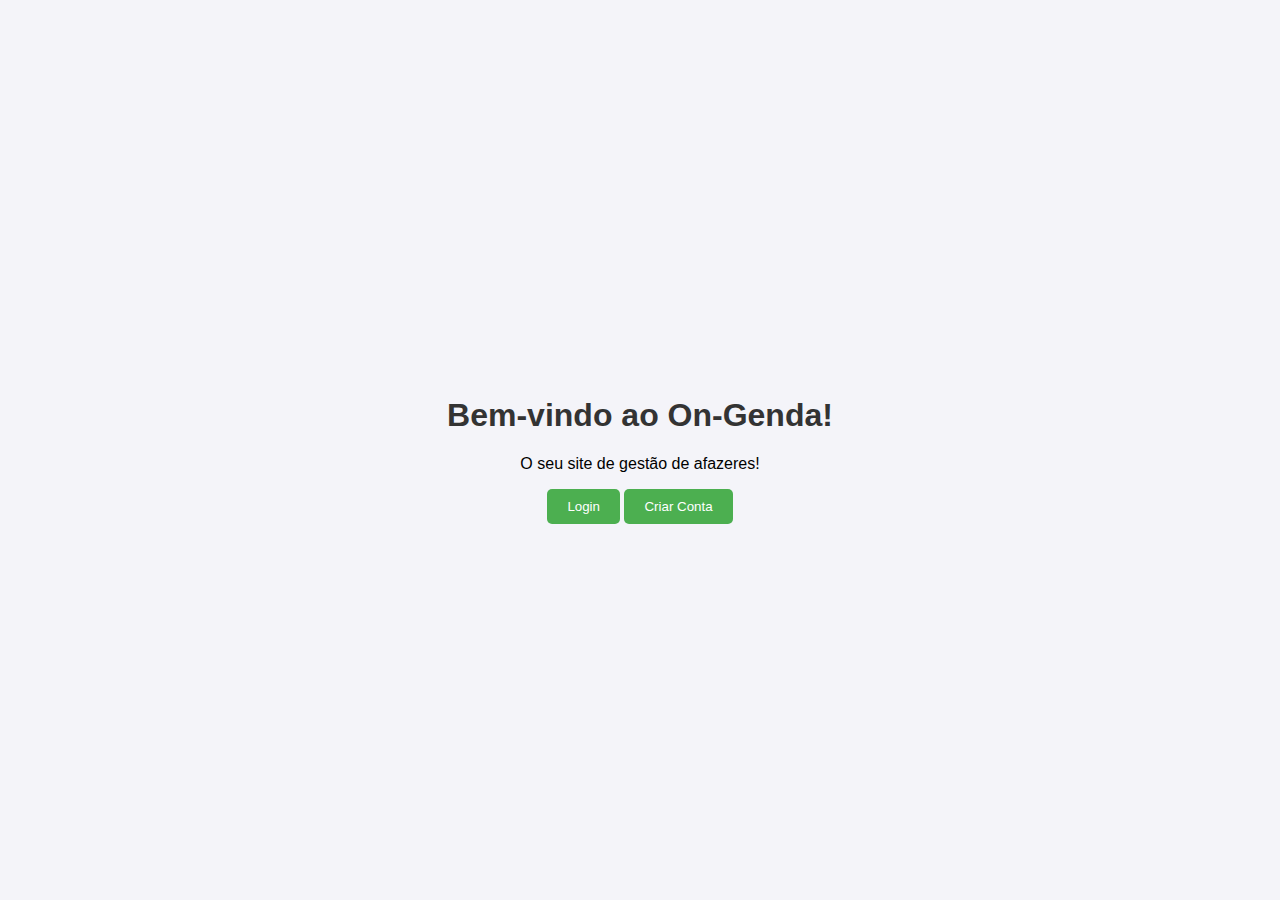
<file: index.html>
<!DOCTYPE html>
<html lang="pt-br">
<head>
  <meta charset="UTF-8">
  <meta http-equiv="X-UA-Compatible" content="IE=edge">
  <meta name="viewport" content="width=device-width, initial-scale=1.0">
  <title>On-Genda - Página Inicial</title>
  <link rel="stylesheet" href="login.css">
</head>
<body>
  <div class="container">
    <h1>Bem-vindo ao On-Genda!</h1>
    <p>O seu site de gestão de afazeres!</p>
    <a href="login.html"><button>Login</button></a>
    <a href="conta.html"><button>Criar Conta</button></a>
  </div>
</body>
</html>
</file>
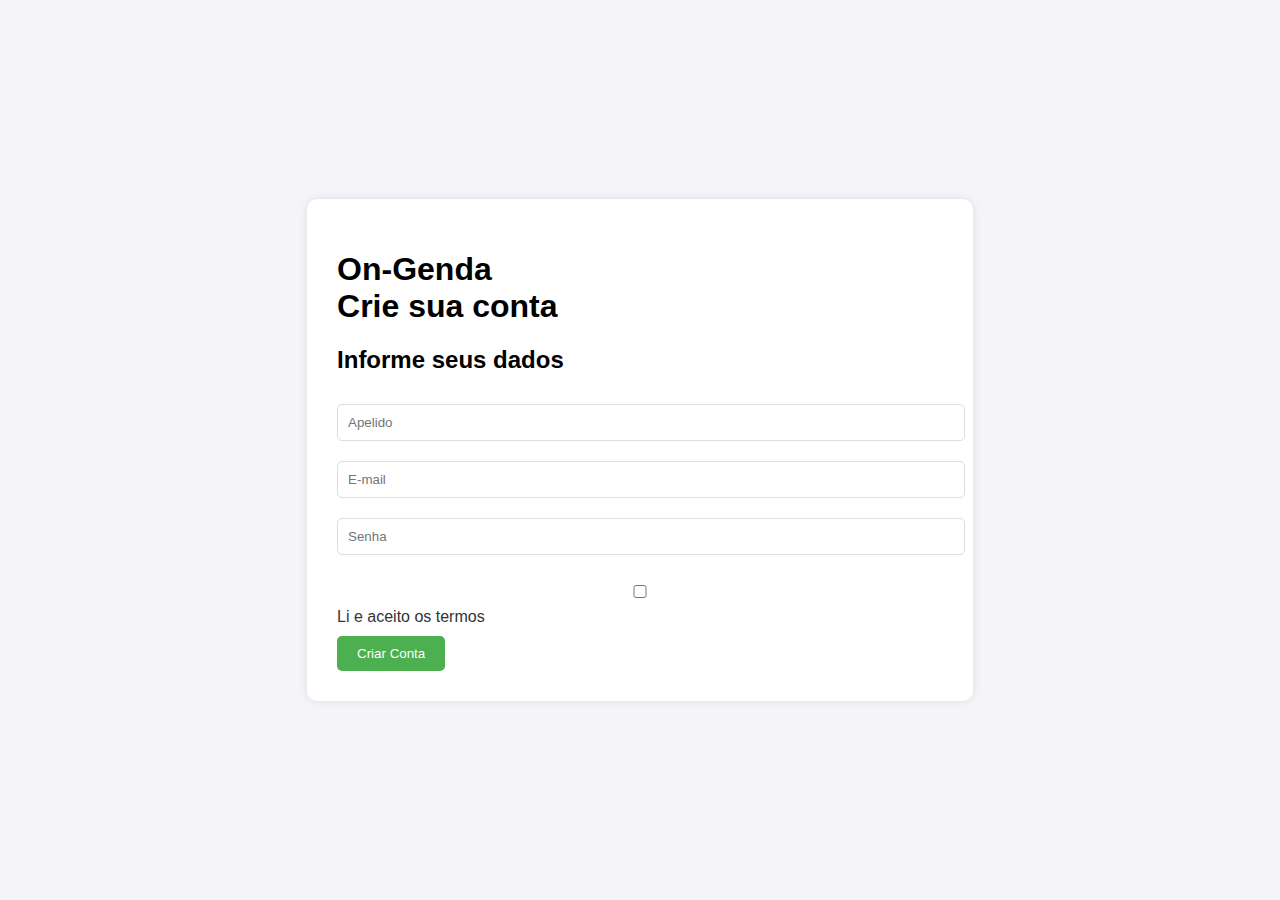
<file: conta.html>
<!DOCTYPE html>
<html lang="pt-br">
<head>
  <meta charset="UTF-8">
  <meta name="viewport" content="width=device-width, initial-scale=1.0">
  <title>On-Genda - Criar Conta</title>
  <link rel="stylesheet" href="conta.css">
  <script src="conta.js" defer></script>
</head>
<body>
  <div id="container">
    <div class="box-login">
      <h1>On-Genda<br>Crie sua conta</h1>
      <div class="box-account">
        <h2>Informe seus dados</h2>
        <input type="text" id="username" placeholder="Apelido" required>
        <input type="email" id="email" placeholder="E-mail" required>
        <input type="password" id="password" placeholder="Senha" required>
        <div class="check">
          <input type="checkbox" id="termo">
          <label for="termo">Li e aceito os termos</label>
        </div>
        <button onclick="createAccount()">Criar Conta</button>
      </div>
    </div>
  </div>
</body>
</html>
</file>
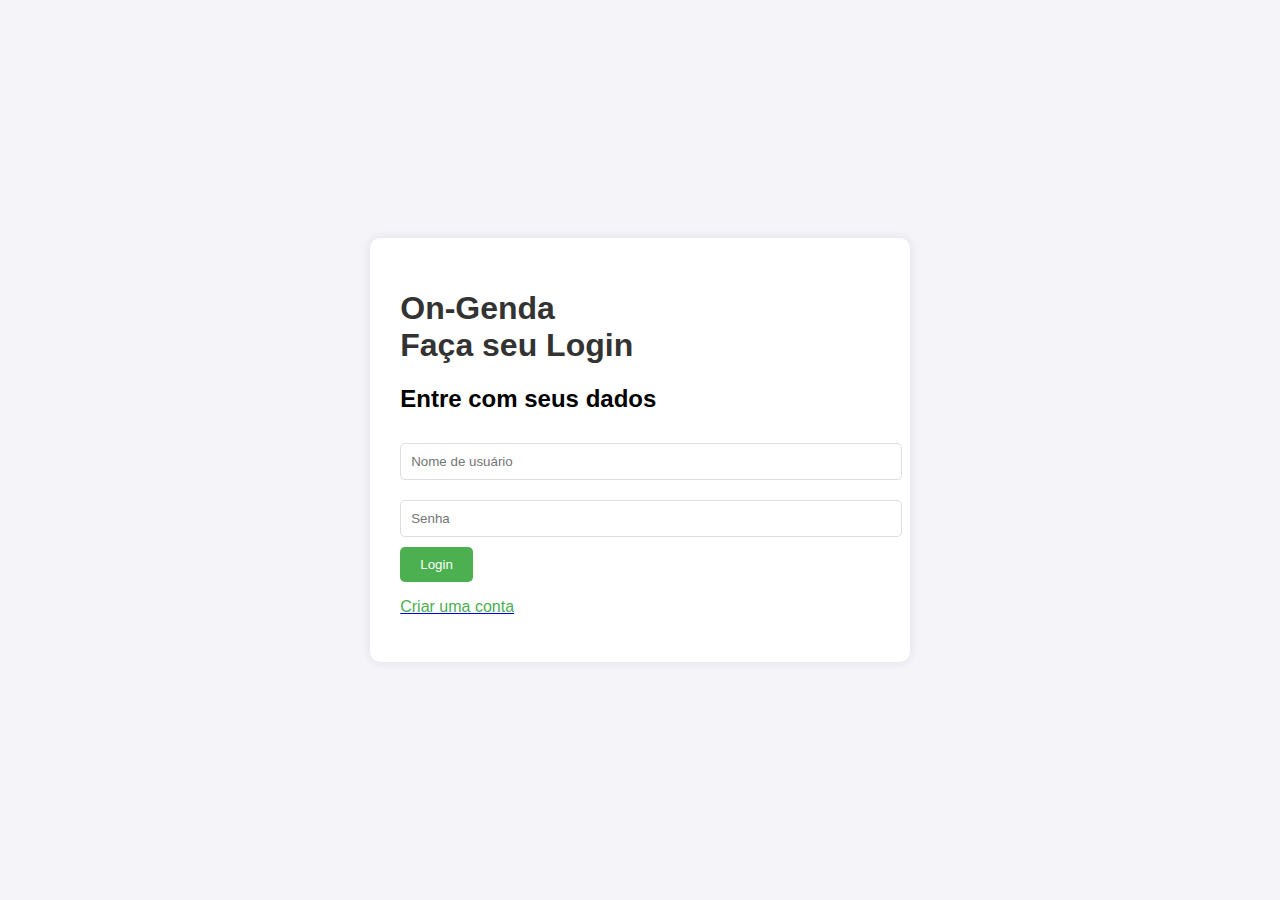
<file: login.html>
<!DOCTYPE html>
<html lang="pt-br">
<head>
  <meta charset="UTF-8">
  <meta name="viewport" content="width=device-width, initial-scale=1.0">
  <title>On-Genda - Login</title>
  <link rel="stylesheet" href="login.css">
  <script src="login.js" defer></script>
</head>
<body>
  <div id="container">
    <div class="box-login">
      <h1>On-Genda<br>Faça seu Login</h1>
      <div class="box">
        <h2>Entre com seus dados</h2>
        <input type="text" id="username" placeholder="Nome de usuário" required>
        <input type="password" id="password" placeholder="Senha" required>
        <button onclick="loginUser()">Login</button>
        <a href="conta.html"><p>Criar uma conta</p></a>
      </div>
    </div>
  </div>
</body>
</html>
</file>
<file: login.css>
body {
    font-family: Arial, sans-serif;
    background-color: #f4f4f9;
    display: flex;
    justify-content: center;
    align-items: center;
    height: 100vh;
    margin: 0;
  }
  
  .container {
    text-align: center;
  }
  
  h1 {
    color: #333;
  }
  
  .box-login {
    background: white;
    padding: 30px;
    border-radius: 10px;
    box-shadow: 0 0 10px rgba(0, 0, 0, 0.1);
  }
  
  input {
    width: 100%;
    padding: 10px;
    margin: 10px 0;
    border-radius: 5px;
    border: 1px solid #ddd;
  }
  
  button {
    background-color: #4CAF50;
    color: white;
    padding: 10px 20px;
    border: none;
    border-radius: 5px;
    cursor: pointer;
  }
  
  button:hover {
    background-color: #45a049;
  }
  
  a p {
    color: #4CAF50;
    text-decoration: none;
  }
  
  a p:hover {
    text-decoration: underline;
  }
</file>
<file: conta.css>
body {
    font-family: Arial, sans-serif;
    background-color: #f4f4f9;
    display: flex;
    justify-content: center;
    align-items: center;
    height: 100vh;
    margin: 0;
  }
  
  #container {
    display: flex;
    justify-content: center;
  }
  
  .box-login {
    background: white;
    padding: 30px;
    border-radius: 10px;
    box-shadow: 0 0 10px rgba(0, 0, 0, 0.1);
  }
  
  .box-account {
    margin-top: 20px;
  }
  
  input {
    width: 100%;
    padding: 10px;
    margin: 10px 0;
    border-radius: 5px;
    border: 1px solid #ddd;
  }
  
  button {
    background-color: #4CAF50;
    color: white;
    padding: 10px 20px;
    border: none;
    border-radius: 5px;
    cursor: pointer;
  }
  
  button:hover {
    background-color: #45a049;
  }
  
  .check {
    margin: 10px 0;
  }
  
  .check label {
    color: #333;
  }
  
  a p {
    color: #4CAF50;
    text-decoration: none;
  }
  
  a p:hover {
    text-decoration: underline;
  }
</file>
